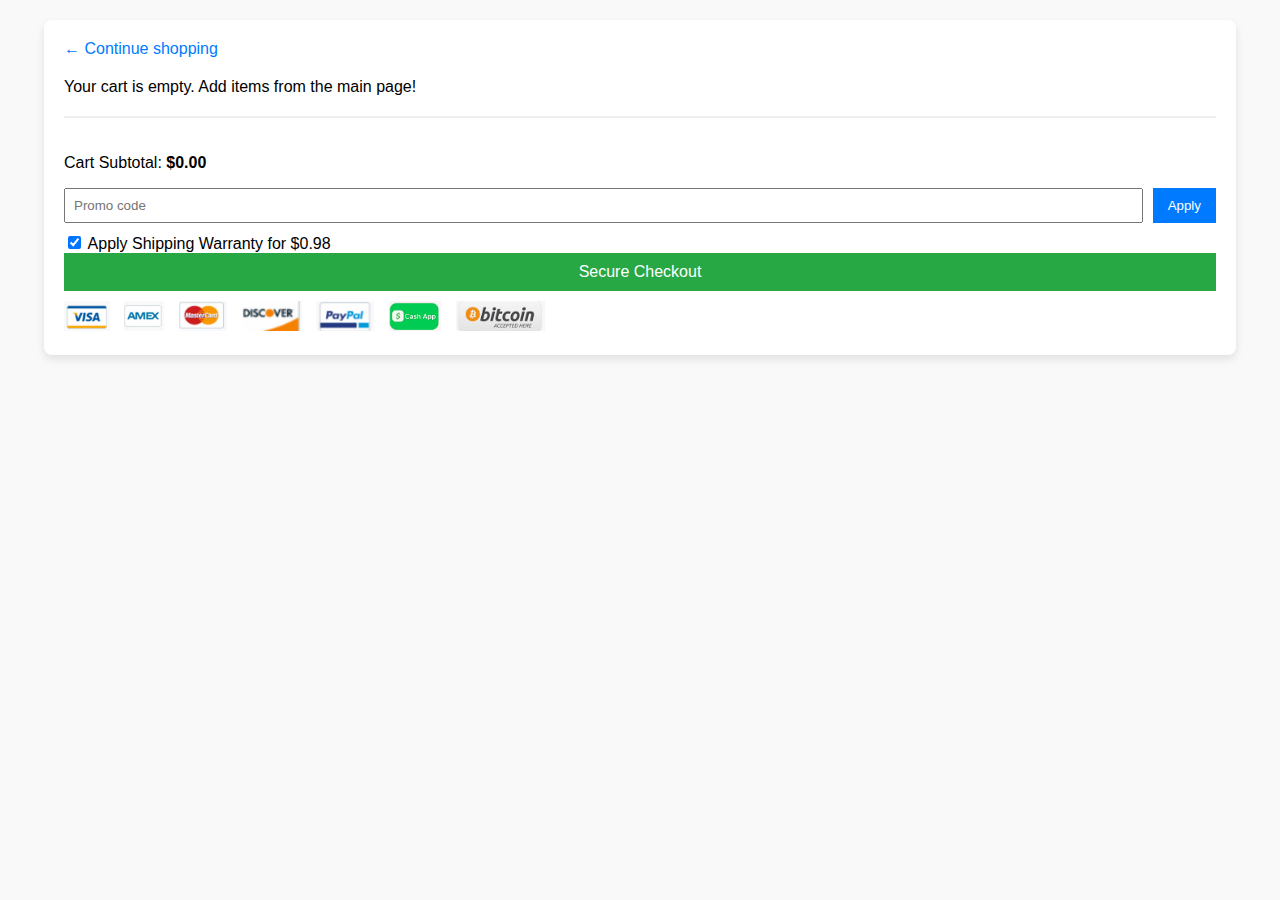
<file: cartInfor.html>
<!DOCTYPE html>
<html lang="en">
<head>
  <meta charset="UTF-8">
  <meta name="viewport" content="width=device-width, initial-scale=1.0">
  <link rel="stylesheet" href="./cartInfo.css">
  <title>Shopping Cart</title>
</head>
<body>
  <div class="cart-container">
    <header>
      <a href="index.html" class="go-back">&larr; Continue shopping</a>
    </header>
    <div class="cart-items">
      <h2>Items</h2>
      <!-- Cart items will be injected here -->
    </div>
    <div class="cart-summary">
      <p>Cart Subtotal: <strong id="subtotal">$0.00</strong></p>
      <div class="promo-code">
        <input type="text" placeholder="Promo code">
        <button>Apply</button>
      </div>
      <label>
        <input type="checkbox" checked> Apply Shipping Warranty for $0.98
      </label>
      <a href="javascript:void(0)"><button id="checkout-button" class="checkout-button">Secure Checkout</button></a>
      <div class="payment-methods">
        <img src="./image/visa logo.PNG" alt="Visa">
        <img src="./image/amex logo.PNG" alt="AMEX">
        <img src="./image/master card.PNG" alt="MasterCard">
        <img src="./image/discover logo.PNG" alt="Discover">
        <img src="./image/paypal logo.PNG" alt="PayPal">
        <img src="./image/cashapp logo.PNG" alt="cashapp">
        <img src="./image/bitcoin.PNG" alt="bitcoin">
      </div>
    </div>
  </div>

  <script>

 // Retrieve cart items from localStorage
const cartItems = JSON.parse(sessionStorage.getItem('cart')) || [];
const cartItemsContainer = document.querySelector('.cart-items');
const subtotalElement = document.getElementById('subtotal');

// Function to render cart items
function renderCartItems() {
    cartItemsContainer.innerHTML = ''; // Clear the container first
    let totalPrice = 0; // Reset total price

    if (cartItems.length === 0) {
        cartItemsContainer.innerHTML = '<p>Your cart is empty. Add items from the main page!</p>';
        subtotalElement.textContent = `$${totalPrice.toFixed(2)}`;
        return;
    }

    cartItems.forEach(item => {
        const itemElement = document.createElement('div');
        itemElement.classList.add('cart-item');
        
        itemElement.innerHTML = `
            <img src="${item.imgSrc}" alt="${item.name}">
            <div class="item-details">
                <p><strong>${item.name}</strong></p>
                <p>QTY 
                    <select onchange="updateQuantity('${item.id}', this.value)">
                        ${[1, 2, 3, 4, 5, 6, 7].map(qty => `
                            <option value="${qty}" ${qty == item.quantity ? 'selected' : ''}>${qty}</option>
                        `).join('')}
                    </select>
                </p>
                <div class="item-actions">
                    <button onclick="removeItem('${item.id}')">Remove Item</button>
                </div>
            </div>
            <p class="item-price">$${(item.price * item.quantity).toFixed(2)}</p>
        `;

        cartItemsContainer.appendChild(itemElement);

        // Update the total price
        totalPrice += item.price * item.quantity;
        
    });

    // Update the subtotal
    subtotalElement.textContent = `$${totalPrice.toFixed(2)}`;
}

// Function to update quantity
function updateQuantity(itemId, quantity) {
    const item = cartItems.find(item => item.id === itemId);
    if (item) {
        item.quantity = parseInt(quantity, 10);
        sessionStorage.setItem('cart', JSON.stringify(cartItems));
        renderCartItems();
    }
}

// Function to remove an item
function removeItem(itemId) {
    const itemIndex = cartItems.findIndex(item => item.id === itemId);
    if (itemIndex > -1) {
        cartItems.splice(itemIndex, 1); // Remove the item from the array
        sessionStorage.setItem('cart', JSON.stringify(cartItems)); // Update localStorage
        renderCartItems(); // Re-render the cart
    }
}

// Initialize the cart
renderCartItems();



// Function to handle checkout
document.getElementById('checkout-button').addEventListener('click', function () {
    if (cartItems.length === 0) {
        // Show an alert if the cart is empty
        alert('Your cart is empty! Please add items before proceeding to checkout.');
    } else {
        // Navigate to the checkout page
        window.location.href = 'checkout.html';
    }
});





  </script>
</body>
</html>
</file>
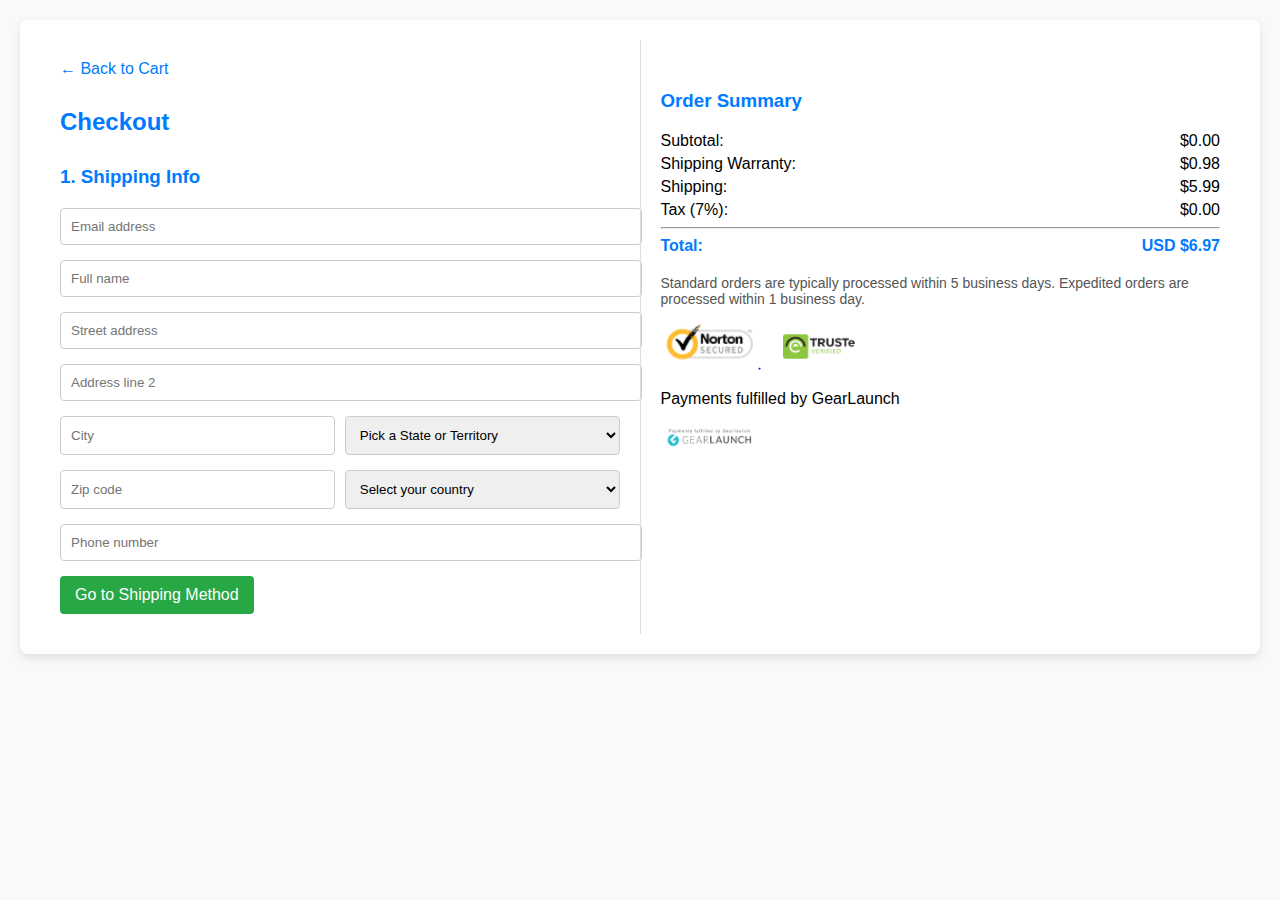
<file: checkout.html>
<!DOCTYPE html>
<html lang="en">
<head>
  <meta charset="UTF-8">
  <meta name="viewport" content="width=device-width, initial-scale=1.0">
  <title>Checkout</title>
  <link rel="stylesheet" href="./checkout.css">
</head>
<body>
  
  <div class="checkout-container">
    <!-- Shipping Info -->
   
    <div class="shipping-info">
      <a  class="back" href="./cartInfor.html" class="go-back">&larr; Back to Cart</a>
      <h2>Checkout</h2>
      <h3>1. Shipping Info</h3>
      <form>
        <input type="email" placeholder="Email address" required>
        <input type="text" placeholder="Full name" required>
        <input type="text" placeholder="Street address" required>
        <input type="text" placeholder="Address line 2">
        <div class="row">
          <input type="text" placeholder="City" required>
          <select > <!--i removed required-->
            <option value="" disabled selected>Pick a State or Territory</option>
            <option value="AL">Alabama</option>
            <option value="AK">Alaska</option>
            <option value="AZ">Arizona</option>
            <option value="AR">Arkansas</option>
            <option value="CA">California</option>
            <option value="CO">Colorado</option>
            <option value="CT">Connecticut</option>
            <option value="DE">Delaware</option>
            <option value="FL">Florida</option>
            <option value="GA">Georgia</option>
            <option value="HI">Hawaii</option>
            <option value="ID">Idaho</option>
            <option value="IL">Illinois</option>
            <option value="IN">Indiana</option>
            <option value="IA">Iowa</option>
            <option value="KS">Kansas</option>
            <option value="KY">Kentucky</option>
            <option value="LA">Louisiana</option>
            <option value="ME">Maine</option>
            <option value="MD">Maryland</option>
            <option value="MA">Massachusetts</option>
            <option value="MI">Michigan</option>
            <option value="MN">Minnesota</option>
            <option value="MS">Mississippi</option>
            <option value="MO">Missouri</option>
            <option value="MT">Montana</option>
            <option value="NE">Nebraska</option>
            <option value="NV">Nevada</option>
            <option value="NH">New Hampshire</option>
            <option value="NJ">New Jersey</option>
            <option value="NM">New Mexico</option>
            <option value="NY">New York</option>
            <option value="NC">North Carolina</option>
            <option value="ND">North Dakota</option>
            <option value="OH">Ohio</option>
            <option value="OK">Oklahoma</option>
            <option value="OR">Oregon</option>
            <option value="PA">Pennsylvania</option>
            <option value="RI">Rhode Island</option>
            <option value="SC">South Carolina</option>
            <option value="SD">South Dakota</option>
            <option value="TN">Tennessee</option>
            <option value="TX">Texas</option>
            <option value="UT">Utah</option>
            <option value="VT">Vermont</option>
            <option value="VA">Virginia</option>
            <option value="WA">Washington</option>
            <option value="WV">West Virginia</option>
            <option value="WI">Wisconsin</option>
            <option value="WY">Wyoming</option>
            <!-- Add state options -->
          </select>
        </div>
        <div class="row">
          <input type="text" placeholder="Zip code" required>
          <select ><!--i removed required-->
            <option value="" disabled selected>Select your country</option>
            <option value="US">United States</option>
            <option value="AL">Albania</option>
            <option value="AD">Andorra</option>
            <option value="AG">Antigua and Barbuda</option>
            <option value="AR">Argentina</option>
            <option value="AW">Aruba</option>
            <option value="AU">Australia</option>
            <option value="AT">Austria</option>
            <option value="AZ">Azerbaijan</option>
            <option value="BS">Bahamas (the)</option>
            <option value="BD">Bangladesh</option>
            <option value="BB">Barbados</option>
            <option value="BE">Belgium</option>
            <option value="BM">Bermuda</option>
            <option value="BA">Bosnia and Herzegovina</option>
            <option value="BG">Bulgaria</option>
            <option value="CA">Canada</option>
            <option value="CR">Costa Rica</option>
            <option value="HR">Croatia</option>
            <option value="CY">Cyprus</option>
            <option value="CZ">Czech Republic</option>
            <option value="DK">Denmark</option>
            <option value="DM">Dominica</option>
            <option value="EG">Egypt</option>
            <option value="LT">Lithuania</option>
            <option value="LU">Luxembourg</option>
            <option value="MO">Macao</option>
            <option value="MK">Macedonia</option>
            <option value="MY">Malaysia</option>
            <option value="MV">Maldives</option>
            <option value="MT">Malta</option>
            <option value="MU">Mauritius</option>
            <option value="MX">Mexico</option>
            <option value="MD">Moldova, Republic of</option>
            <option value="MC">Monaco</option>
            <option value="ME">Montenegro</option>
            <option value="NL">Netherlands</option>
            <option value="NZ">New Zealand</option>
            <option value="NO">Norway</option>
            <option value="PK">Pakistan</option>
            <option value="PA">Panama</option>
            <option value="PE">Peru</option>
            <option value="PL">Poland</option>
            <option value="PT">Portugal</option>
            <option value="PR">Puerto Rico</option>
            <option value="QA">Qatar</option>
            <option value="RO">Romania</option>
            <!-- Add country options -->
          </select>
        </div>
        <input type="tel" placeholder="Phone number" required>
        <button type="submit" class="btn">Go to Shipping Method</button>
      </form>
    </div>

    <!-- Order Summary -->
    <div class="order-summary">
      <h3>Order Summary</h3>
      
      <!-- Products will be dynamically rendered here -->
      <div id="order-items-container"></div>

      <!-- Price Breakdown -->
      <div class="price-breakdown">
        <!-- Totals will be dynamically rendered here -->
      </div>

      <p class="info-text">Standard orders are typically processed within 5 business days. Expedited orders are processed within 1 business day.</p>
      <div class="security-logos">
        <img src="./image/norton.PNG" alt="Norton Secured">
        <img src="./image/trustee.PNG" alt="TRUSTe Verified">
      </div>
      <div class="payment-logo">
        <p>Payments fulfilled by GearLaunch</p>
        <img src="./image/gear.PNG" alt="GearLaunch">
      </div>
    </div>
  </div>


  <!-- Address Verification Modal -->
<div id="address-modal" class="modal">
  <div class="modal-content">
    <span class="close-btn">&times;</span>
    <h3>Verify Address</h3>
    <p>Please review the address you entered to make sure it is correct.</p>
    <p>You can select 'Edit Address' to make any changes or 'Use this Address anyway' to continue.</p>
    <div class="address-details">
      <h4>You Entered</h4>
      <p id="entered-address"></p>
    </div>
    <div class="modal-actions">
      <button id="use-address" class="btn">Use this Address anyway</button>
      <button id="edit-address" class="btn">Edit Address</button>
    </div>
  </div>
</div>


  <script>
    // Retrieve cart items from sessionStorage
    const cartItems = JSON.parse(sessionStorage.getItem('cart')) || [];
    const orderItemsContainer = document.getElementById('order-items-container');
    const priceBreakdownContainer = document.querySelector('.price-breakdown');
  
    // Shipping and warranty fees
    const shippingFee = 5.99;
    const warrantyFee = 0.98;
    const taxRate = 0.07;
  
    // Function to render order summary
    function renderOrderSummary() {
      let subtotal = 0;
      orderItemsContainer.innerHTML = ''; // Clear previous items
  
      // Render each cart item
      cartItems.forEach(item => {
        const itemElement = document.createElement('div');
        itemElement.classList.add('order-item');
        
        itemElement.innerHTML = `
          <div class="order-item-details">
            <img src="${item.imgSrc}" alt="${item.name}" class="order-item-image">
            <div class="order-item-info">
              <p><strong>${item.name}</strong></p>
              <p>Qty: ${item.quantity}</p>
              <p>Price: $${(item.price * item.quantity).toFixed(2)}</p>
            </div>
          </div>
        `;
  
        orderItemsContainer.appendChild(itemElement);
        subtotal += item.price * item.quantity; // Update subtotal
      });
  
      // Calculate totals
      const tax = subtotal * taxRate;
      const total = subtotal + tax + shippingFee + warrantyFee;
  
      // Update price breakdown
      priceBreakdownContainer.innerHTML = `
        <p>Subtotal: <span>$${subtotal.toFixed(2)}</span></p>
        <p>Shipping Warranty: <span>$${warrantyFee.toFixed(2)}</span></p>
        <p>Shipping: <span>$${shippingFee.toFixed(2)}</span></p>
        <p>Tax (7%): <span>$${tax.toFixed(2)}</span></p>
        <hr>
        <p class="total">Total: <span>USD $${total.toFixed(2)}</span></p>
      `;
    }
  
    // Initialize the order summary
    renderOrderSummary();



    // pop out for address confirmation
    const modal = document.getElementById('address-modal');
  const closeBtn = document.querySelector('.close-btn');
  const useAddressBtn = document.getElementById('use-address');
  const editAddressBtn = document.getElementById('edit-address');
  const enteredAddress = document.getElementById('entered-address');

  const form = document.querySelector('form');

  form.addEventListener('submit', (e) => {
    e.preventDefault(); // Prevent form submission

    // Collect form data
    const email = form.querySelector('input[type="email"]').value;
    const fullName = form.querySelector('input[placeholder="Full name"]').value;
    const street = form.querySelector('input[placeholder="Street address"]').value;
    const addressLine2 = form.querySelector('input[placeholder="Address line 2"]').value;
    const city = form.querySelector('input[placeholder="City"]').value;
    const state = form.querySelector('select').value;
    const zip = form.querySelector('input[placeholder="Zip code"]').value;
    const phone = form.querySelector('input[type="tel"]').value;
    

    // Display the entered data in the modal
    enteredAddress.innerHTML = `
      ${fullName}<br>
      ${street}${addressLine2 ? `, ${addressLine2}` : ''}<br>
      ${city}, ${state} ${zip}<br>
      ${phone}<br>
    `;

    // Show the modal
    modal.style.display = 'block';
  });

  // Close the modal
  closeBtn.addEventListener('click', () => {
    modal.style.display = 'none';
  });

  // Handle "Use this Address anyway" button
  useAddressBtn.addEventListener('click', () => {
    // Save address details to sessionStorage
    const addressDetails = {
      email: form.querySelector('input[type="email"]').value,
      fullName: form.querySelector('input[placeholder="Full name"]').value,
      street: form.querySelector('input[placeholder="Street address"]').value,
      addressLine2: form.querySelector('input[placeholder="Address line 2"]').value,
      city: form.querySelector('input[placeholder="City"]').value,
      state: form.querySelector('select').value,
      zip: form.querySelector('input[placeholder="Zip code"]').value,
      phone: form.querySelector('input[type="tel"]').value,
    };
    sessionStorage.setItem('address', JSON.stringify(addressDetails));

    // Navigate to the shipping method page
    window.location.href = './shippingMethod.html';
  });;

  // Handle "Edit Address" button
  editAddressBtn.addEventListener('click', () => {
    modal.style.display = 'none';
    alert('Please edit your address.');
  });

  // Close modal if clicking outside of it
  window.addEventListener('click', (e) => {
    if (e.target == modal) {
      modal.style.display = 'none';
    }
  });

  
  
  </script>
</body>
</html>
</file>
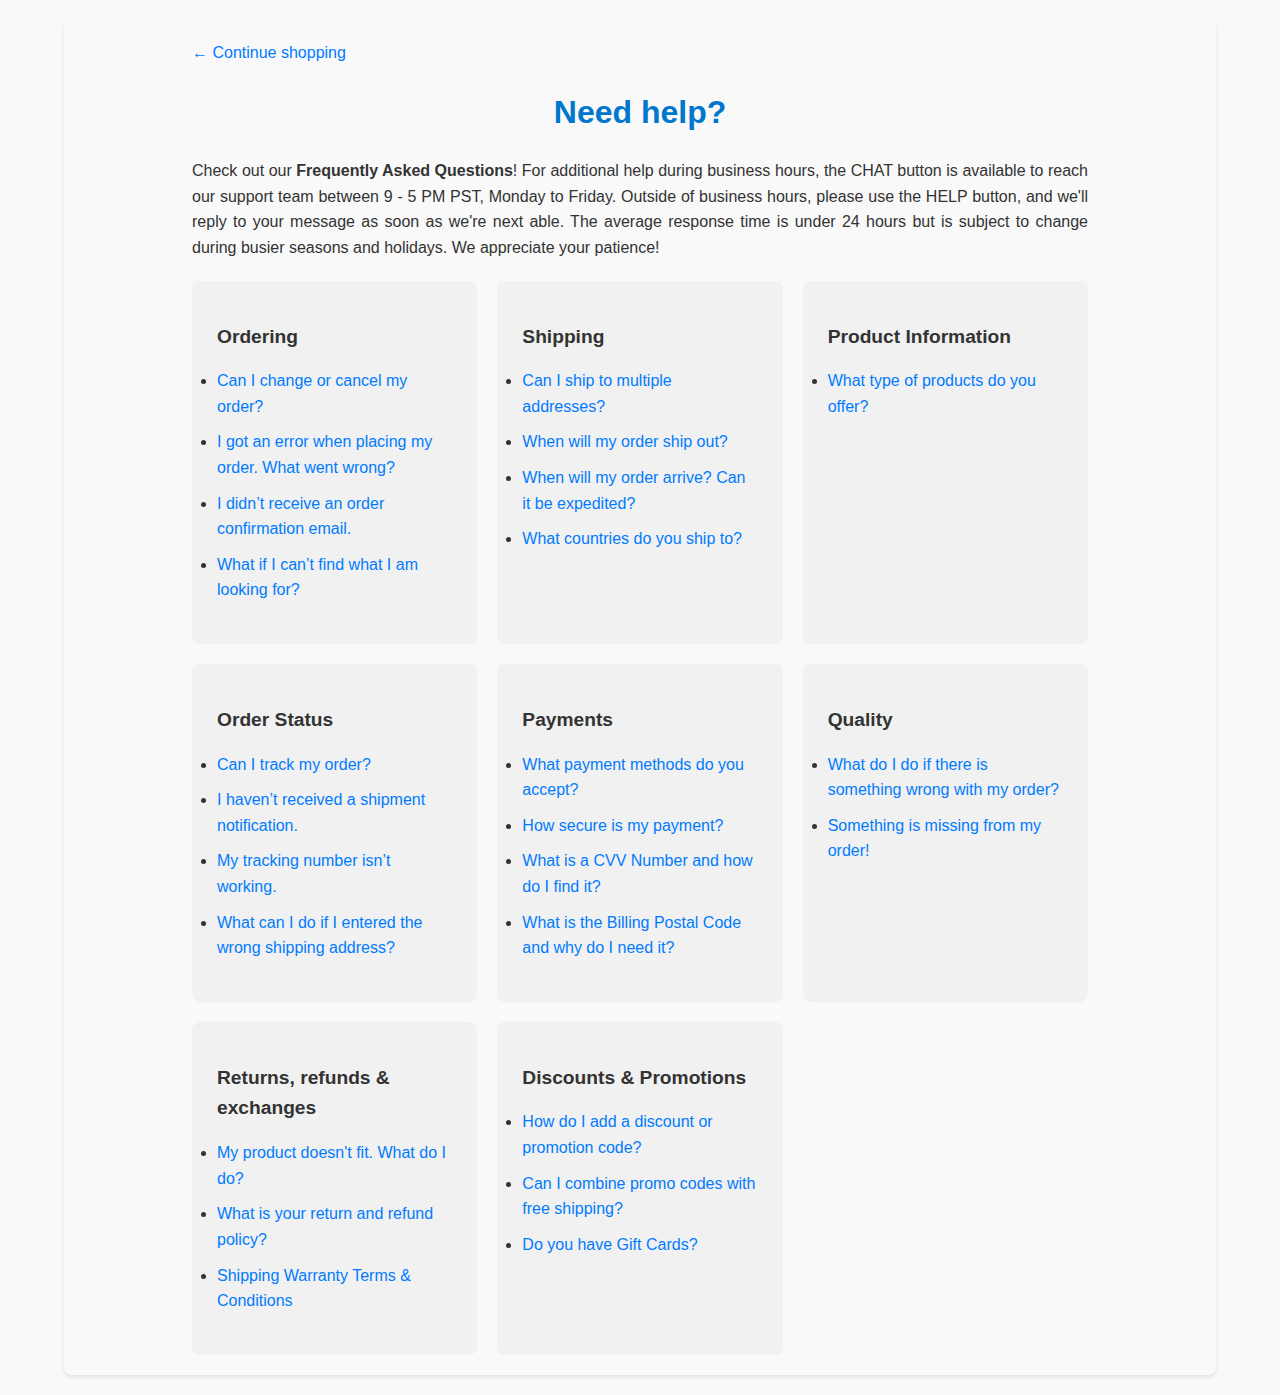
<file: help.html>
<!DOCTYPE html>
<html lang="en">
<head>
  <meta charset="UTF-8">
  <meta name="viewport" content="width=device-width, initial-scale=1.0">
  <title>FAQ Section</title>
  <link rel="stylesheet" href="help.css">
</head>
<body>
  <div class="faq-container">
    <header>
      <a href="index.html" class="go-back">&larr; Continue shopping</a>
    </header>
    <h1>Need help?</h1>
    <p>
      Check out our <strong>Frequently Asked Questions</strong>! For additional help during business hours,
      the CHAT button is available to reach our support team between 9 - 5 PM PST, Monday to Friday.
      Outside of business hours, please use the HELP button, and we'll reply to your message as soon as
      we're next able. The average response time is under 24 hours but is subject to change during
      busier seasons and holidays. We appreciate your patience!
    </p>
    <div id="faq-answer" class="faq-answer" style="display: none;"></div>
    <div class="faq-section">
      <div class="faq-category">
        <h2>Ordering</h2>
        <ul>
          <li><a href="#">Can I change or cancel my order?</a></li>
          <li><a href="#">I got an error when placing my order. What went wrong?</a></li>
          <li><a href="#">I didn’t receive an order confirmation email.</a></li>
          <li><a href="#">What if I can’t find what I am looking for?</a></li>
        </ul>
      </div>
      <div class="faq-category">
        <h2>Shipping</h2>
        <ul>
          <li><a href="#">Can I ship to multiple addresses?</a></li>
          <li><a href="#">When will my order ship out?</a></li>
          <li><a href="#">When will my order arrive? Can it be expedited?</a></li>
          <li><a href="#">What countries do you ship to?</a></li>
        </ul>
      </div>
      <div class="faq-category">
        <h2>Product Information</h2>
        <ul>
          <li><a href="#">What type of products do you offer?</a></li>
         
          
        </ul>
      </div>
      <div class="faq-category">
        <h2>Order Status</h2>
        <ul>
          <li><a href="#">Can I track my order?</a></li>
          <li><a href="#">I haven’t received a shipment notification.</a></li>
          <li><a href="#">My tracking number isn’t working.</a></li>
          <li><a href="#">What can I do if I entered the wrong shipping address?</a></li>  
        </ul>
      </div>
      <div class="faq-category">
        <h2>Payments</h2>
        <ul>
          <li><a href="#">What payment methods do you accept?</a></li>
          <li><a href="#">How secure is my payment?</a></li>
          <li><a href="#">What is a CVV Number and how do I find it?</a></li>
          <li><a href="#">What is the Billing Postal Code and why do I need it?</a></li>
        </ul>
      </div>
      <div class="faq-category">
        <h2>Quality</h2>
        <ul>
          <li><a href="#">What do I do if there is something wrong with my order?</a></li>
          <li><a href="#">Something is missing from my order!</a></li>
        </ul>
      </div>
      <div class="faq-category">
        <h2>Returns, refunds & exchanges</h2>
        <ul>
          <li><a href="#">My product doesn't fit. What do I do?</a></li>
          <li><a href="#">What is your return and refund policy?</a></li>
          <li><a href="#">Shipping Warranty Terms & Conditions</a></li>
        </ul>
      </div>
      <div class="faq-category">
        <h2>Discounts & Promotions</h2>
        <ul>
          <li><a href="#">How do I add a discount or promotion code?</a></li>
          <li><a href="#">Can I combine promo codes with free shipping?</a></li>
          <li><a href="#">Do you have Gift Cards?</a></li>
        </ul>
      </div>
    </div>
  </div>



  <script>

  // Add questions and answers
  const faqData = {
    "What countries do you ship to?": `
    <p>We ship to the following countries:</p>
    <div style="max-height: 300px; overflow-y: auto; border: 1px solid #ccc; padding: 10px; margin: 10px 0;">
      <table style="width: 100%; border-collapse: collapse;">
        <tbody>
          <tr><td>AL</td><td>Albania</td><td>LT</td><td>Lithuania</td></tr>
          <tr><td>AD</td><td>Andorra</td><td>LU</td><td>Luxembourg</td></tr>
          <tr><td>AG</td><td>Antigua and Barbuda</td><td>MO</td><td>Macao</td></tr>
          <tr><td>AR</td><td>Argentina</td><td>MK</td><td>Macedonia</td></tr>
          <tr><td>AW</td><td>Aruba</td><td>MY</td><td>Malaysia</td></tr>
          <tr><td>AU</td><td>Australia</td><td>MV</td><td>Maldives</td></tr>
          <tr><td>AT</td><td>Austria</td><td>MT</td><td>Malta</td></tr>
          <tr><td>AZ</td><td>Azerbaijan</td><td>MU</td><td>Mauritius</td></tr>
          <tr><td>BS</td><td>Bahamas (the)</td><td>MX</td><td>Mexico</td></tr>
          <tr><td>BD</td><td>Bangladesh</td><td>MD</td><td>Moldova, Republic of</td></tr>
          <tr><td>BB</td><td>Barbados</td><td>MC</td><td>Monaco</td></tr>
          <tr><td>BE</td><td>Belgium</td><td>ME</td><td>Montenegro</td></tr>
          <tr><td>BM</td><td>Bermuda</td><td>NL</td><td>Netherlands</td></tr>
          <tr><td>BA</td><td>Bosnia and Herzegovina</td><td>NZ</td><td>New Zealand</td></tr>
          <tr><td>BG</td><td>Bulgaria</td><td>NO</td><td>Norway</td></tr>
          <tr><td>CA</td><td>Canada</td><td>PK</td><td>Pakistan</td></tr>
          <tr><td>CR</td><td>Costa Rica</td><td>PA</td><td>Panama</td></tr>
          <tr><td>HR</td><td>Croatia</td><td>PE</td><td>Peru</td></tr>
          <tr><td>CY</td><td>Cyprus</td><td>PL</td><td>Poland</td></tr>
          <tr><td>CZ</td><td>Czech Republic</td><td>PT</td><td>Portugal</td></tr>
          <tr><td>DK</td><td>Denmark</td><td>PR</td><td>Puerto Rico</td></tr>
          <tr><td>DM</td><td>Dominica</td><td>QA</td><td>Qatar</td></tr>
          <tr><td>EG</td><td>Egypt</td><td>RO</td><td>Romania</td></tr>
          <!-- Add more rows as needed -->
        </tbody>
      </table>
    </div>
    <p>If your country is not listed, please contact our support team for further assistance.</p>
  `,
    "Can I change or cancel my order?": "Yes, you can change or cancel your order within 24 hours of placing it. Contact support for assistance.",
    "I got an error when placing my order. What went wrong?": "Errors can happen due to network issues or incorrect payment details. Please try again or contact support.",
    "I didn’t receive an order confirmation email.": "Check your spam folder or contact support to confirm your email address.",
    "What if I can’t find what I am looking for?": " Some items don’t always become available again but feel free  using the search bar or contact support for assistance.",
    "Can I ship to multiple addresses?": "At this time, we cannot ship to multiple addresses in one order. Please place separate orders to ship to different addresses.",
    "When will my order ship out?": "Orders usually ship 3-5 days from when the production process starts. Actual shipping times and delivery dates may vary depending on the local postal service in your area. For domestic orders, final delivery and tracking are handled by USPS",
    "When will my order arrive? Can it be expedited?": "<p>Your order will arrive approximately 5-10 business days after it’s shipped. For Alaska, Hawaii, Puerto Rico, and International orders, please allow 2-4 weeks for delivery.</p><p>We use different shipping partners, but final delivery is usually via your local postal service. To double-check ETA’s, check the estimated delivery date on your receipt or contact us at any time.</p><p>Rush production and expedited shipping options are available for qualified orders at an additional cost. Rush production guarantees your order will go to production immediately, while expedited shipping guarantees your order will arrive faster than other shipping methods. </p>",
    "What type of products do you offer?": `
  <p>We offer a wide range of high-quality products designed to suit your needs and lifestyle. Our catalog includes:</p>
  <ul>
    <li><strong>Apparel:</strong> Trendy and comfortable clothing for men, women, and kids.</li>
    <li><strong>Accessories:</strong> Stylish bags, jewelry, belts, and more to complement your outfits.</li>
    <li><strong>Home Goods:</strong> Beautiful home décor, kitchen essentials, and cozy bedding.</li>
    <li><strong>Electronics:</strong> The latest gadgets, tech accessories, and must-have devices.</li>
    <li><strong>Health & Beauty:</strong> Premium skincare, makeup, and personal care items.</li>
    <li><strong>Gifts:</strong> Unique and thoughtful gifts for every occasion.</li>
  </ul>
  <p>We carefully curate our collection to ensure you receive the best in quality, value, and style. Check out our <a href="/collections">collections</a> to explore more!</p>
`,
    "Can I track my order?": "<p>Yes! You will automatically receive a tracking link via the email registered to the order as soon as it ships. To check on the status of an order, grab your order number and email address and use the Track Order function (Where’s My Order?) on our website. Your info’s all there! We will also send automated updates via email when your order ships, so keep an eye out.</p><p>For international orders, tracking ends once the package arrives at the customs agency for the destination country and then at the local postal service for final delivery. At the point the package is handed off to the customs agency, we consider the package delivered.</p><p>If you have ordered several items, they are often shipped out in separate packages so that you may receive them on different days. You will receive an email with a tracking number for each package sent. For estimated delivery dates, see the information in your online receipt.</p>",
    "I haven’t received a shipment notification.": "If you did not receive a shipping confirmation email, it may have been directed to your spam folder. If it is not there, please check your buyer receipt to see if your email is correct there. If it is not, or if you did not receive your order receipt, please reach out to us, as we may have the incorrect email on file. Make sure to include the order ID (“OR_xxxxxxxx”), the name on the shipping information, your email, and anything else that might be helpful!",
    "My tracking number isn’t working.": "<p>Tracking numbers can take 1-2 days to appear in the shipping carrier’s system. Occasionally, the shipping carrier can experience delays in updating their site or delivering an order. </p><p>Don’t hesitate to contact us via email or chat if the tracking number is still not working within 4-5 business days.</p>",
    "What can I do if I entered the wrong shipping address?": `
  <p>If your order has not started , you can go to your receipt and click <strong>“Change Address”</strong> to update the shipping information.</p>
  <p>If order has begun but the order hasn’t shipped, please reach out to us via email or chat with your order number and the correct shipping address. We’ll do our best to assist!</p>
  <p>If your order has already shipped, here are some steps you can take:</p>
  <ul>
    <li><strong>Contact your local post office:</strong> Call them as soon as possible and provide the local tracking number to see if they can help update your address or hold the package for pickup.</li>
    <li><strong>Retrieve the package from the delivery address:</strong> If you have access to or know someone at the address, reach out to them to retrieve your package.</li>
    <li><strong>Contact the reception desk at the delivery address:</strong> If there’s a reception desk (e.g., in an apartment complex or business), ask if they have received your package or request them to hold it for you.</li>
  </ul>
  <p><strong>Note:</strong> We are unable to issue refunds or replacement orders for incorrect addresses provided at checkout. Please double-check your address before submitting your order.</p>
`,
    "What payment methods do you accept?": "<p>We accept Visa, American Express, Mastercard, Discover,Cashapp, Bitcoin, PayPal, and debit cards featuring the Mastercard or Visa logo.</p><p>We also accept international credit cards. Please note that some credit card companies may charge foreign transaction fees when purchasing a different currency. All such fees are the responsibility of the purchaser.</p>",
    "How secure is my payment?": "<p>Very!</p><p>The connection to our site from the cart uses a valid, trusted SSL certificate (valid HTTPS) on a secure TLS connection and a strong protocol version and cipher suite.</p><p>On credit/debit cards, CVV verification is required before your order can be completed. Additionally, most credit cards and Paypal offer buyer protection for online purchases. Please contact them directly for specific details as it may vary from one financial institution to another.</p>",
    "What is a CVV Number and how do I find it?": "<p>The CVV Number (“Card Verification Value”) on your credit card or debit card is a 3 digit number located on the back of most credit and debit cards. On American Express®, credit or debit cards, a 3-4 digit number is printed on the card’s front side.</p><p>Providing your CVV number to an online merchant proves that you actually have the physical credit or debit card – and helps to keep you safe while reducing fraud.</p><p>CVV numbers are NOT your card’s secret PIN (Personal Identification Number).</p>",
    "What is the Billing Postal Code and why do I need it?": "<p>A postal code (also known locally in various countries as a postcode, postcode, PIN, or ZIP Code) is a series of letters or digits or both, sometimes including spaces or punctuation, included in a postal address sort mail.</p><p>The Billing Postal Code required in the “PAYMENT INFO” section should match the postal or zip code on the address registered to your credit card.</p>",
    "What do I do if there is something wrong with my order?": "Let us know! We want to help you receive the correct product in perfect condition, so please contact us. Be sure to give us as much information as possible, and pictures are always helpful!",
    "Something is missing from my order!": "<p>Don’t worry! If you are missing an item from your order, it was most likely shipped separately.</p><p>Refer to your shipping confirmation email to know if items are sent separately. If the email displays multiple tracking numbers, your order has been sent out in multiple packages, and your missing item should show up soon.</p><p>Don’t hesitate to contact us via email or chat if your shipping confirmation only displays one tracking number or if the missing item(s) should be under the tracking number received.</p>",
    "My product doesn't fit. What do I do?": `
  <p>We understand that finding the perfect fit is important! If your product doesn’t fit, here’s what you can do:</p>
  <ul>
    <li><strong>Check our Return Policy:</strong> Visit our <a href="/return-policy">Return Policy</a> page to review the guidelines for returns and exchanges.</li>
    <li><strong>Initiate a Return or Exchange:</strong> Go to your order confirmation email or your account on our website to start the process. Select the item that doesn’t fit and choose to either return it for a refund or exchange it for a different size.</li>
    <li><strong>Contact Support:</strong> If you need assistance or have specific questions about the process, our team is here to help! Reach out to us via email or chat with your order details.</li>
  </ul>
  <p>Please ensure that the item is unworn, unwashed, and in its original packaging to qualify for a return or exchange. Once we receive the item, we’ll process your request promptly.</p>
  <p><strong>Tip:</strong> Refer to our <a href="/size-guide">Size Guide</a> for accurate measurements to avoid sizing issues in the future.</p>
`,
"What is your return and refund policy?": `
  <p>We want you to be completely satisfied with your purchase! Our return and refund policy is designed to make the process simple and stress-free:</p>
  <ul>
    <li><strong>Return Window:</strong> You can return items within <strong>30 days</strong> of receiving your order.</li>
    <li><strong>Item Condition:</strong> Products must be returned in their original condition—unworn, unwashed, and with all tags and packaging intact.</li>
    <li><strong>How to Initiate a Return:</strong> Log in to your account, go to your order history, and select the item you wish to return. Follow the instructions to generate a return label.</li>
    <li><strong>Refund Process:</strong> Once we receive and inspect the returned item, we will issue a refund to your original payment method. Refunds are typically processed within <strong>5–7 business days</strong>.</li>
    <li><strong>Exchange Option:</strong> If you'd prefer a different size or item, you can select the exchange option during the return process.</li>
    <li><strong>Non-Refundable Items:</strong> Personalized, final sale, or clearance items are not eligible for return or refund unless they arrive damaged or defective.</li>
  </ul>
  <p>If you have any questions or need assistance, our support team is here to help. Reach out to us via email or chat, and we’ll guide you through the process.</p>
  <p>For detailed information, please visit our <a href="/return-policy">Return Policy</a> page.</p>
`,
"Shipping Warranty Terms & Conditions": `
  <p>Our Shipping Warranty ensures that your order arrives safely and as expected. Below are the terms and conditions of our warranty:</p>
  <ul>
    <li><strong>Eligibility:</strong> The Shipping Warranty applies to all orders where the warranty option was selected at checkout.</li>
    <li><strong>Covered Scenarios:</strong> 
      <ul>
        <li>Lost packages: If your order is confirmed lost in transit.</li>
        <li>Damaged items: If your order arrives with significant damage.</li>
        <li>Incorrect items: If the wrong product is delivered.</li>
      </ul>
    </li>
    <li><strong>Exclusions:</strong> 
      <ul>
        <li>Orders delivered to an incorrect address provided by the customer.</li>
        <li>Packages marked as delivered by the carrier but not received by the customer.</li>
        <li>Delays caused by the shipping carrier or customs.</li>
      </ul>
    </li>
    <li><strong>How to File a Claim:</strong> 
      <ul>
        <li>Contact us within <strong>7 days</strong> of the delivery date or expected delivery date.</li>
        <li>Provide your order number, a detailed description of the issue, and photos if applicable (e.g., damaged items).</li>
      </ul>
    </li>
    <li><strong>Resolution Options:</strong> Based on your claim, we will offer one of the following:
      <ul>
        <li>Replacement of the item.</li>
        <li>Refund to your original payment method.</li>
        <li>Store credit equivalent to the value of the item.</li>
      </ul>
    </li>
  </ul>
  <p>If you have additional questions or need assistance with a claim, please contact our support team via email or chat. For complete details, refer to our <a href="/shipping-warranty-policy">Shipping Warranty Policy</a> page.</p>
`,
"How do I add a discount or promotion code?": `
  <p>Applying a discount or promotion code to your order is simple! Here’s how you can do it:</p>
  <ul>
    <li><strong>At Checkout:</strong> During the checkout process, you’ll see a field labeled <strong>“Discount Code”</strong> or <strong>“Promo Code.”</strong> Enter your code into this field and click <strong>“Apply.”</strong></li>
    <li><strong>Verify the Discount:</strong> Once the code is applied, you’ll see the discount reflected in your order total.</li>
    <li><strong>One Code Per Order:</strong> Please note that only one discount or promotion code can be used per order unless otherwise specified.</li>
    <li><strong>Code Not Working?</strong> Double-check that the code is entered exactly as provided (case-sensitive) and ensure it hasn’t expired or been used already.</li>
  </ul>
  <p>If you’re experiencing any issues applying a code, or if you have questions about eligibility, our support team is here to help. Reach out to us via email or chat for assistance.</p>
  <p><strong>Pro Tip:</strong> Sign up for our newsletter or follow us on social media to stay updated on the latest discounts and promotions!</p>
`,
"Can I combine promo codes with free shipping?": `
  <p>Our system allows one promotion to be applied per order at a time. If you have a promo code and are also eligible for free shipping, here’s how it works:</p>
  <ul>
    <li><strong>Automatic Free Shipping:</strong> If your order qualifies for free shipping, it will automatically apply at checkout.</li>
    <li><strong>Promo Code Priority:</strong> If you choose to use a promo code, it will replace the free shipping offer unless otherwise specified in the promotion's terms and conditions.</li>
  </ul>
  <p>Check the details of your promo code to see if it can be combined with free shipping. If you’re unsure or need assistance, our support team is happy to help clarify your options.</p>
  <p><strong>Tip:</strong> Keep an eye out for special promotions that allow you to combine discounts with free shipping!</p>
`,
"Do you have Gift Cards?": `
  <p>Yes, we offer gift cards! Our gift cards are the perfect way to share the joy of shopping with your friends and family.</p>
  <ul>
    <li><strong>Available Amounts:</strong> Choose from a variety of denominations to suit any occasion.</li>
    <li><strong>Delivery Options:</strong> 
      <ul>
        <li><strong>Digital Gift Cards:</strong> Delivered instantly via email, making them ideal for last-minute gifts.</li>
        <li><strong>Physical Gift Cards:</strong> Available for purchase and delivered directly to your recipient's address.</li>
      </ul>
    </li>
    <li><strong>How to Use:</strong> Gift cards can be redeemed during checkout by entering the unique gift card code in the payment section.</li>
    <li><strong>No Expiration:</strong> Our gift cards do not expire, giving your recipient plenty of time to find something they love.</li>
  </ul>
  <p>To purchase a gift card or learn more, visit our <a href="/gift-cards">Gift Cards</a> page or contact our support team for assistance.</p>
  <p><strong>Tip:</strong> Gift cards make an excellent choice for birthdays, holidays, or any special occasion!</p>
`,

    // Add more questions and answers here...
  };

  // Attach event listeners to FAQ links
  document.querySelectorAll(".faq-category a").forEach(link => {
    link.addEventListener("click", event => {
      event.preventDefault();

      const question = event.target.textContent;
      const answer = faqData[question] || "Answer not available at the moment.";
      
      const faqAnswerDiv = document.getElementById("faq-answer");
      faqAnswerDiv.innerHTML = `<h3>${question}</h3><p>${answer}</p>`;
      faqAnswerDiv.style.display = "block";
    });
  });

// this line of code from here helps to scrool once clicked to the div that display the question and answer
//   document.addEventListener("DOMContentLoaded", function () {
//   const faqLinks = document.querySelectorAll(".faq-category a");

//   faqLinks.forEach(link => {
//     link.addEventListener("click", function (event) {
//       event.preventDefault();
//       const questionText = link.textContent;
//       const answerDiv = document.getElementById("faq-answer");
//       const answerHTML = faqData[questionText];

//       // Toggle visibility of answer
//       if (answerDiv.style.display === "none" || answerDiv.innerHTML !== answerHTML) {
//         answerDiv.style.display = "block";
//         answerDiv.innerHTML = answerHTML;
//       } else {
//         answerDiv.style.display = "none";
//         answerDiv.innerHTML = "";
//       }
//     });
//   });
// });
  </script>
</body>
</html>
</file>
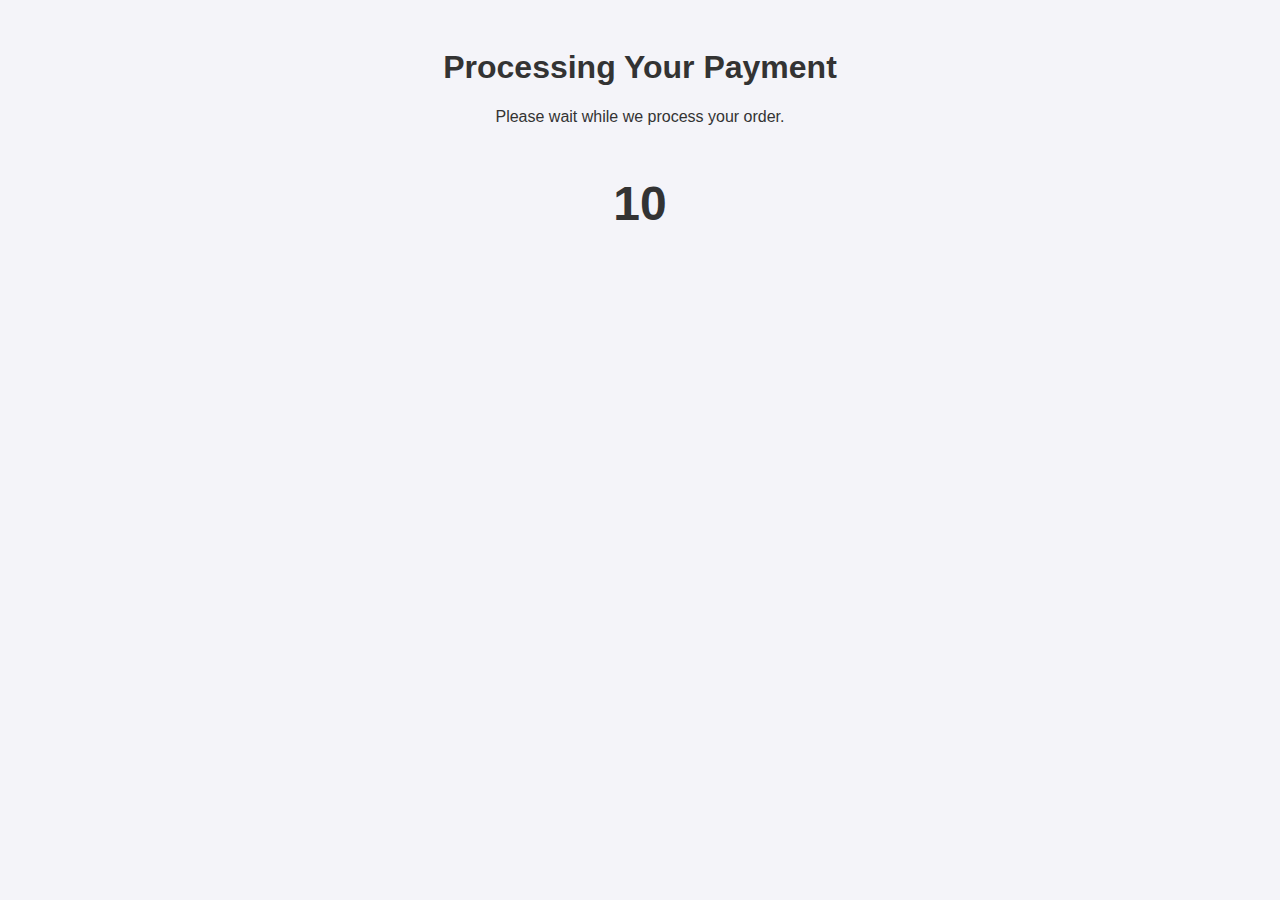
<file: proceedPage.html>
<!DOCTYPE html>
<html lang="en">
<head>
  <meta charset="UTF-8">
  <meta name="viewport" content="width=device-width, initial-scale=1.0">
  <title>Countdown Timer</title>
  <style>
    body {
      font-family: Arial, sans-serif;
      text-align: center;
      background-color: #f4f4f9;
      color: #333;
      padding: 20px;
    }

    .countdown {
      font-size: 3rem;
      font-weight: bold;
      margin-top: 50px;
    }

    .message {
      font-size: 1.2rem;
      color: #555;
      margin-top: 20px;
      display: none; /* Hidden by default */
    }

    .message span {
      color: #007BFF;
      font-weight: bold;
    }
    a{
        color: #007BFF;
        text-decoration: none;
    }
  </style>
</head>
<body>
  <h1>Processing Your Payment</h1>
  <p>Please wait while we process your order.</p>
  <div class="countdown" id="countdown">10</div>
  <div class="message" id="message">
    Your payment is yet to be confirmed. Once confirmed, your order tracking number will be sent to your email. Please check your <span>inbox</span> or <span>spam</span> folder.
   <br> <a href="index.html" class="go-back">&larr; Continue shopping</a>
  </div>


    

  <script>
    let countdownElement = document.getElementById("countdown");
    let messageElement = document.getElementById("message");
    let countdownValue = 10;

    const countdownTimer = setInterval(() => {
      countdownValue--;
      countdownElement.textContent = countdownValue;

      if (countdownValue <= 0) {
        clearInterval(countdownTimer);
        countdownElement.style.display = "none"; // Hide countdown
        messageElement.style.display = "block"; // Show message
      }
    }, 1000); // Decrement every second
  </script>
</body>
</html>
</file>
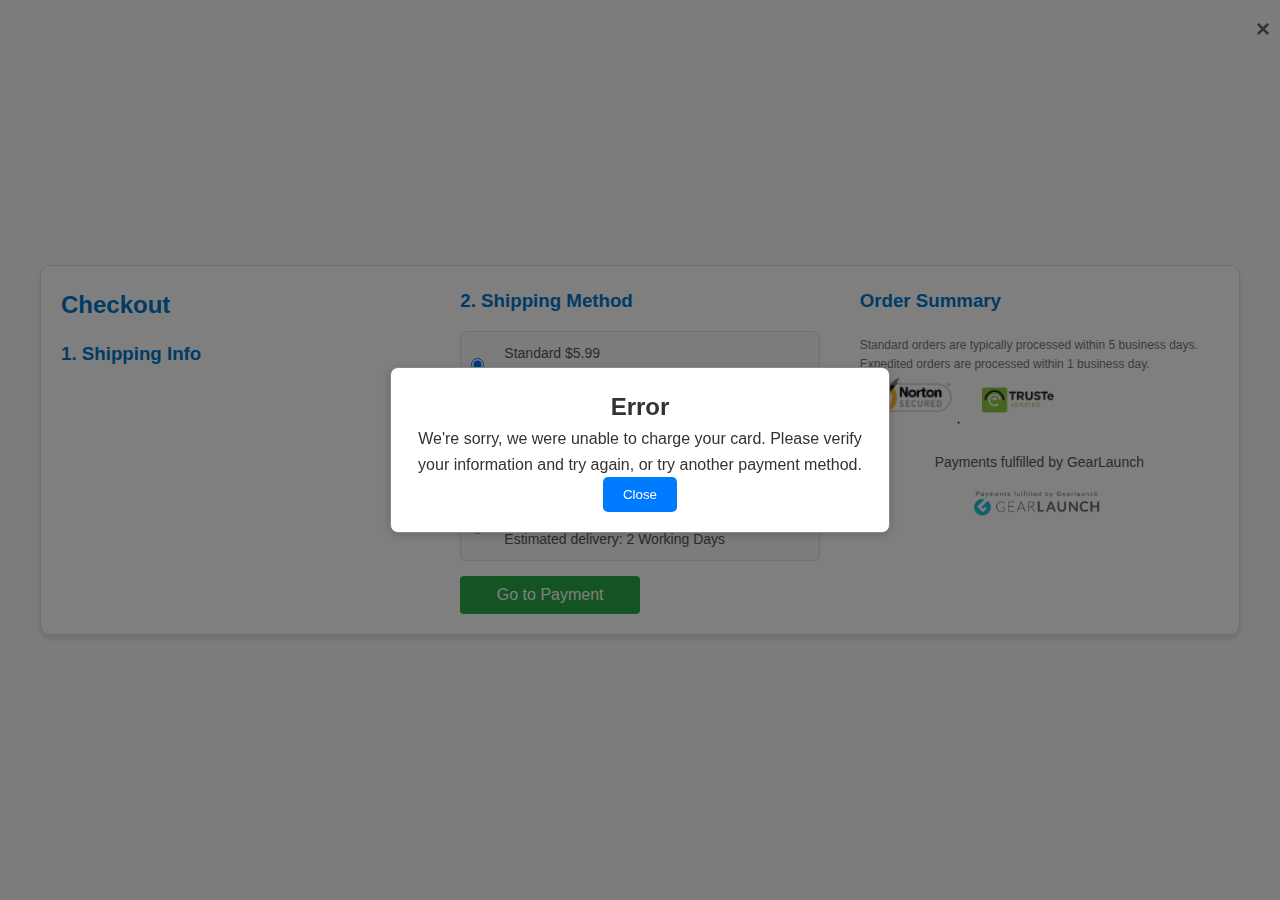
<file: shippingMethod.html>
<!DOCTYPE html>
<html lang="en">
<head>
  <meta charset="UTF-8">
  <meta name="viewport" content="width=device-width, initial-scale=1.0">
  <title>Shipping Method</title>
  <link rel="stylesheet" href="./shippingMethod.css">
</head>
<body>
  <div class="checkout-container">
    <!-- Shipping Info Section -->
    <div class="shipping-info">
      <h2>Checkout</h2>
      <h3>1. Shipping Info</h3>
      <div id="address-summary">
        <!-- Address details dynamically rendered here -->
      </div>
      <!-- <button id="edit-address" class="btn">Edit</button> -->
    </div>

    <!-- Shipping Method Section -->
    <div class="shipping-method">
      <h3>2. Shipping Method</h3>
      <form id="shipping-method-form">
        <div class="divforinputAndlabel">
          <input type="radio" name="shipping-method" id="standard" value="Standard" checked>
          <label for="standard">
            Standard $5.99 <br>
            Estimated delivery: 5 Working Days
          </label>
        </div>
        <div>
          <input type="radio" name="shipping-method" id="rush" value="Rush">
          <label for="rush">
            Rush Production +$7.99 <br>
            Estimated delivery: 3 Working Days
          </label>
        </div>
        <div>
          <input type="radio" name="shipping-method" id="expedited" value="Expedited">
          <label for="expedited">
            Expedited +$10.97 <br>
            Estimated delivery: 2 Working Days
          </label>
        </div>
        <button type="submit" class="btn" id="go-to-payment">Go to Payment</button>
      </form>
    </div>

    

    <div class="payment-info hidden" id="payment-info">
      <h3>3. PAYMENT INFO <span class="lock-icon">🔒</span></h3>
      <div class="payment-method">
        <label class="payment-option">
          <input type="radio" name="payment-method" value="credit-card">
          Credit Card
          <div class="payment-icons">
            <img src="./image/./visa logo.PNG" alt="Visa">
            <img src="./image/master card.PNG" alt="MasterCard">
            <img src="./image/amex logo.PNG" alt="American Express">
            <img src="./image/discover logo.PNG" alt="Discover">
          </div>
        </label>
      </div>
      <div class="payment-method">
        <label class="payment-option">
          <input type="radio" name="payment-method" value="paypal">
          Bitcoin
          <div class="payment-icons">
            <img src="./image/bitcoin.PNG" alt="Bitcoin">
          </div>
        </label>
      </div>
    </div>

    <!-- Order Summary Section -->
    <div class="order-summary">
      <h3>Order Summary</h3>
      <div id="order-items-container">
        <!-- Order items dynamically rendered here -->
      </div>
      <div class="price-breakdown">
        <!-- Price breakdown dynamically rendered here -->
      </div>
      <p class="info-text">Standard orders are typically processed within 5 business days. Expedited orders are processed within 1 business day.</p>
      <div class="security-logos">
        <img src="./image/norton.PNG" alt="Norton Secured">
        <img src="./image/trustee.PNG" alt="TRUSTe Verified">
      </div>
      <div class="payment-logo">
        <p>Payments fulfilled by GearLaunch</p>
        <img src="./image/gear.PNG" alt="GearLaunch">
      </div>
    </div>
  </div>
      <!-- Bitcoin Payment Modal -->
      <div id="bitcoin-modal" class="modal hidden">
        <div class="modal-content">
          <button id="close-bitcoin-modal" class="close-button">&times;</button>
          <h2 style="color: #0056b3;">Accept Bitcoin</h2>
          <p class="warning">
            <strong>Only send BTC tokens via the Bitcoin network.</strong><br>
            You could lose funds if you send other currencies or use another network.
          </p>
          <p>
            Click "Proceed" after the funds have been sent to the Bitcoin address to receive your tracking number and detailed information about your goods.
          </p>
          <div class="qr-section">
            <img src="./image/bitcoin qr code.PNG" alt="QR Code" class="qr-code">
          </div>
          <div class="address-section">
            <p>Your Bitcoin address:</p>
            <input type="text" class="bitcoin-address" value="35u4DPaQbGCzu3VM9RpwRasqiVhD39rt4r" readonly>
            <button id="copy-bitcoin-address" class="copy-button">Copy to clipboard</button>
            <button id="share-bitcoin-address" class="share-button"><a class="proceed" href="./proceedPage.html">Proceed</a></button>
          </div>
        </div>
      </div>
    </div>
  <!--error message-->
  <div id="error-modal" class="modal">
    <div class="modal-content">
      <span class="close-button">&times;</span>
      <h2>Error</h2>
      <p>We're sorry, we were unable to charge your card. Please verify your information and try again, or try another payment method.</p>
      <button id="close-modal" class="btn">Close</button>
    </div>
  </div>

  <script>
    // Retrieve data from sessionStorage
    const address = JSON.parse(sessionStorage.getItem('address'));
    const cartItems = JSON.parse(sessionStorage.getItem('cart')) || [];
    const orderItemsContainer = document.getElementById('order-items-container');
    const priceBreakdownContainer = document.querySelector('.price-breakdown');
  
    // Render Address Summary
    const addressSummary = document.getElementById('address-summary');
    addressSummary.innerHTML = `
      <p>${address.email}</p>
      <p>${address.fullName}</p>
      <p>${address.street}${address.addressLine2 ? `, ${address.addressLine2}` : ''}</p>
      <p>${address.city}, ${address.state} ${address.zip}</p>
      <p>${address.phone}</p>
    `;
  
    // Calculate delivery date based on the interval
    function calculateDeliveryDate(days) {
      const startDate = new Date();
      const endDate = new Date();
      startDate.setDate(startDate.getDate() + days);
      endDate.setDate(endDate.getDate() + days + 2); // Add a 2-day delivery range
      return `${startDate.toDateString()} to ${endDate.toDateString()}`;
    }
  
    // Render Order Summary
    function renderOrderSummary(shippingFee = 5.99, estimatedDate = "5 days") {
      let subtotal = 0;
      orderItemsContainer.innerHTML = ''; // Clear previous items
  
      // Render each cart item
      cartItems.forEach((item) => {
        const itemElement = document.createElement('div');
        itemElement.classList.add('order-item');
  
        itemElement.innerHTML = `
          <div class="order-item-details">
            <img src="${item.imgSrc}" alt="${item.name}" class="order-item-image">
            <div class="order-item-info">
              <p><strong>${item.name}</strong></p>
              <p>Qty: ${item.quantity}</p>
              <p>Price: $${(item.price * item.quantity).toFixed(2)}</p>
            </div>
          </div>
        `;
  
        orderItemsContainer.appendChild(itemElement);
        subtotal += item.price * item.quantity; // Update subtotal
      });
  
      // Calculate totals
      const warrantyFee = 0.98;
      const taxRate = 0.07;
      const tax = subtotal * taxRate;
      const total = subtotal + tax + shippingFee + warrantyFee;
  
      // Update price breakdown
      priceBreakdownContainer.innerHTML = `
        <p>Subtotal: <span>$${subtotal.toFixed(2)}</span></p>
        <p>Shipping Warranty: <span>$${warrantyFee.toFixed(2)}</span></p>
        <p>Shipping: <span>$${shippingFee.toFixed(2)}</span></p>
        <p>Tax (7%): <span>$${tax.toFixed(2)}</span></p>
        <p>Estimated Delivery: <span>${estimatedDate}</span></p>
        <hr>
        <p class="total">Total: <span>USD $${total.toFixed(2)}</span></p>
      `;
    }
  
    // Handle shipping method changes
    const shippingForm = document.getElementById('shipping-method-form');
    shippingForm.addEventListener('change', (event) => {
      let shippingFee;
      let estimatedDate;
  
      switch (event.target.id) {
        case 'standard':
          shippingFee = 5.99;
          estimatedDate = calculateDeliveryDate(5);
          break;
        case 'rush':
          shippingFee = 7.99; // Base fee + Rush Fee
          estimatedDate = calculateDeliveryDate(3);
          break;
        case 'expedited':
          shippingFee = 10.97;
          estimatedDate = calculateDeliveryDate(2);
          break;
        default:
          shippingFee = 5.99;
          estimatedDate = calculateDeliveryDate(5);
      }
  
      // Re-render the order summary with updated shipping fee and delivery date
      renderOrderSummary(shippingFee, estimatedDate);
    });
  
    // Initialize the order summary
    renderOrderSummary();
    // for payment div to pop
    document.getElementById('go-to-payment').addEventListener('click', (event) => {
    event.preventDefault(); // Prevent page reload
    const paymentInfoDiv = document.getElementById('payment-info');
    paymentInfoDiv.classList.remove('hidden'); // Show the payment section
});




  // Payment Info Event Listener
  const paymentInfoDiv = document.getElementById('payment-info');

  // Add event listener for the Credit Card option
  document.querySelector('input[value="credit-card"]').addEventListener('click', () => {
    paymentInfoDiv.innerHTML = `
      <div class="payment-form-container">
        <div class="payment-header">
          <img src="./image/credit card icon.PNG" alt="Pay with card" class="payment-icon">
          <h2>Pay with card</h2>
          <div class="card-logos">
            <img src="./image/visa logo.PNG" alt="Visa">
            <img src="./image/master card.PNG" alt="MasterCard">
            <img src="./image/amex logo.PNG" alt="American Express">
            <img src="./image/discover logo.PNG" alt="Discover">
          </div>
        </div>
        <form class="payment-form">
          <div class="form-group">
            <label for="card-number">Card Number</label>
            <input type="text" id="card-number" placeholder="•••• •••• •••• ••••" required>
          </div>
          <div class="form-group-row">
            <div class="form-group">
              <label for="expiry-date">Expiration Date</label>
              <input type="text" id="expiry-date" placeholder="MM/YY" required>
            </div>
            <div class="form-group">
              <label for="cvv">CVV (3 digits)</label>
              <input type="text" id="cvv" placeholder="•••" required>
            </div>
          </div>
          <div class="form-group">
            <label for="zip-code">Zip Code</label>
            <input type="text" id="zip-code" placeholder="Zip Code" required>
          </div>
          <p class="privacy-text">By paying with my card, I agree to the Privacy Statement.</p>
          <button type="submit" class="submit-btn">Place your order</button>
        </form>
      </div>
    `;

    // Optionally, scroll to the payment form for better UX
    paymentInfoDiv.scrollIntoView({ behavior: 'smooth' });
  });



 // Ensure modal functionality is correct
// document.addEventListener("click", (event) => {
//   if (event.target && event.target.classList.contains("submit-btn")) {
//     event.preventDefault(); // Prevent form submission
//     const modal = document.getElementById("error-modal");
//     modal.style.display = "block"; // Show the modal
//   }
// });

// // Close the modal when clicking close buttons or outside the modal content
document.addEventListener("DOMContentLoaded", () => {
    const modal = document.getElementById("error-modal");
    modal.style.display = "none"; // Ensure modal is hidden
  });

  // Modal functionality
  const modal = document.getElementById("error-modal");
  const closeButton = document.querySelector(".close-button");
  const closeModalButton = document.getElementById("close-modal");

  closeButton.addEventListener("click", () => {
    modal.style.display = "none";
  });

  closeModalButton.addEventListener("click", () => {
    modal.style.display = "none";
  });

  window.addEventListener("click", (event) => {
    if (event.target === modal) {
      modal.style.display = "none";
    }
  });

  // Show modal only when "Place Order" button is clicked
  document.addEventListener("click", (event) => {
    if (event.target && event.target.classList.contains("submit-btn")) {
      event.preventDefault(); // Prevent form submission
      modal.style.display = "block"; // Show the modal
    }
  });


  // Bitcoin Payment Modal Logic
  const bitcoinPaymentOption = document.querySelector('input[value="paypal"]'); // Bitcoin option
    const bitcoinModal = document.getElementById("bitcoin-modal");
    const closeBitcoinModalButton = document.getElementById("close-bitcoin-modal");

    // Show Bitcoin modal when Bitcoin payment option is selected
    bitcoinPaymentOption.addEventListener("click", () => {
      bitcoinModal.classList.remove("hidden"); // Show modal
    });

    // Close the modal when clicking the close button
    closeBitcoinModalButton.addEventListener("click", () => {
      bitcoinModal.classList.add("hidden"); // Hide modal
    });

    // Close the modal when clicking outside the modal content
    window.addEventListener("click", (event) => {
      if (event.target === bitcoinModal) {
        bitcoinModal.classList.add("hidden"); // Hide modal
      }
    });

    // Copy Bitcoin address to clipboard
    const copyButton = document.getElementById("copy-bitcoin-address");
    const bitcoinAddressInput = document.querySelector(".bitcoin-address");

    copyButton.addEventListener("click", () => {
      navigator.clipboard.writeText(bitcoinAddressInput.value).then(() => {
        alert("Bitcoin address copied to clipboard!");
      });
    });


    

  </script>
  
</body>
</html>
</file>
<file: cartInfo.css>
/* Basic Styles */
body {
  font-family: Arial, sans-serif;
  margin: 0;
  padding: 0;
  background-color: #f9f9f9;
}

a {
  text-decoration: none;
  color: #007bff;
}

/* Container for the cart */
.cart-container {
  max-width: 100%; /* Use 100% to take up full width */
  margin: 20px auto;
  background: #fff;
  padding: 20px;
  border-radius: 8px;
  box-shadow: 0 4px 8px rgba(0, 0, 0, 0.1);
  width: 90%; /* Add a percentage width for responsiveness */
}

header {
  margin-bottom: 20px;
}

/* Styling for the continue shopping link */
.go-back {
  color: #007bff;
  text-decoration: none;
}

/* Cart Items */
.cart-items h2 {
  margin-bottom: 10px;
}

.cart-item {
  display: flex;
  justify-content: space-between;
  align-items: center;
  margin-bottom: 15px;
  border-bottom: 1px solid #eee;
  padding-bottom: 10px;
}

.cart-item img {
  max-width: 80px;
  width: 20%; /* Ensuring the image scales with the container */
  height: auto;
}

.item-details {
  flex-grow: 1;
  margin-left: 15px;
}

.item-actions button {
  margin-right: 10px;
}

.item-price {
  font-weight: bold;
}

/* Cart Summary */
.cart-summary {
  margin-top: 20px;
  padding-top: 20px;
  border-top: 2px solid #eee;
}

.promo-code {
  display: flex;
  margin-bottom: 10px;
}

.promo-code input {
  flex: 1;
  padding: 8px;
  margin-right: 10px;
}

.promo-code button {
  background-color: #007bff;
  color: white;
  border: none;
  padding: 8px 15px;
  cursor: pointer;
}

.checkout-button {
  display: block;
  width: 100%;
  background-color: #28a745;
  color: white;
  padding: 10px;
  font-size: 16px;
  border: none;
  cursor: pointer;
  margin-bottom: 10px;
}

.payment-methods img {
  height: 30px;
  margin-right: 10px;
}
/*
/* Mobile responsiveness 
@media (max-width: 768px) {
  .cart-container {
      padding: 15px;  Less padding on mobile for better space utilization 
      width: 95%; /* Take up almost full width 
  }

  .cart-item {
      flex-direction: column; /* Stack the items vertically for smaller screens *
      align-items: flex-start;  Align items to the left 
  }

  .cart-item img {
      max-width: 60px; /* Smaller image on mobile *
  }

  .item-details {
      margin-left: 0;
  }

  .promo-code input,
  .promo-code button {
      padding: 6px; /* Smaller padding for better fit *
  }

  .checkout-button {
      padding: 12px; /* Larger button padding on mobile *
      font-size: 14px;
  }

  .payment-methods img {
      height: 25px; /* Smaller payment method icons on mobile *
  }

  .cart-summary {
      padding: 10px; /* Reduced padding in the summary section *
  }

  .go-back {
      font-size: 14px; /* Smaller font size for the back link *
  }
}

/* For extra small devices (portrait phones, small tablets) 
@media (max-width: 480px) {
  .cart-container {
      padding: 10px; /* Even smaller padding on extra small screens *
  }

  .cart-item {
      flex-direction: column; /* Stack the items vertically *
  }

  .cart-item img {
      max-width: 50px; /* Even smaller image */
  }

  .item-price {
      font-size: 14px; /* Smaller font for price *
  }

  .promo-code input {
      font-size: 14px;
  }

  .checkout-button {
      padding: 10px; /* Smaller button size *
      font-size: 14px;
  }

  .payment-methods img {
      height: 20px; /* Even smaller payment icons *
      margin-right: 5px;
  }

  .cart-items h2 {
      font-size: 18px; /* Smaller heading *
  }
} */
</file>
<file: checkout.css>
body {
    font-family: Arial, sans-serif;
    margin: 0;
    padding: 0;
    background-color: #f9f9f9;
  }
  
  .checkout-container {
    display: flex;
    max-width: 1200px;
    margin: 20px auto;
    padding: 20px;
    background-color: #fff;
    box-shadow: 0 4px 10px rgba(0, 0, 0, 0.1);
    border-radius: 8px;
  }
  
  .shipping-info,
  .order-summary {
    flex: 1;
    padding: 20px;
  }
  .back{
    margin: 20px 0 0px;
  }
  h2,
  h3 {
    margin: 30px 0 20px;
    font-weight: bold;
    color: #007BFF;
  }
  
  form input,
  form select {
    width: 100%;
    padding: 10px;
    margin-bottom: 15px;
    border: 1px solid #ccc;
    border-radius: 4px;
  }
  
  .row {
    display: flex;
    gap: 10px;
  }
  
  .row select,
  .row input {
    flex: 1;
  }
  
  .btn {
    background-color: #28a745;
    color: #fff;
    padding: 10px;
    border: none;
    border-radius: 4px;
    font-size: 16px;
    cursor: pointer;
  }
  
  .btn:hover {
    background-color: #218838;
  }
  
  .order-summary {
    border-left: 1px solid #ddd;
  }
  
  .order-item,
  .price-breakdown {
    margin-bottom: 20px;
  }
  
  .price-breakdown p {
    display: flex;
    justify-content: space-between;
    margin: 5px 0;
  }
  
  .price-breakdown .total {
    font-weight: bold;
    color: #007BFF;
  }
  
  .info-text {
    font-size: 14px;
    color: #555;
  }
  
  .security-logos img,
  .payment-logo img {
    width: 100px;
    margin-right: 10px;
  }
  

  

/* for chekck out summary
*/
.order-item-details {
  display: flex;
  align-items: center;
  margin-bottom: 15px;
}

.order-item-image {
  width: 50%;
  height: 60px;
  object-fit: fill;
  margin-right: 10px;
}

.order-item-info p {
  margin: 5px 0;
}

a{
  text-decoration: none;
  color: #007BFF;
  margin-bottom: 20px;
  justify-content: center;
  font-size: 16px;
 
}

/* Modal Styles */
.modal {
  display: none; /* Hidden by default */
  position: fixed;
  z-index: 1000;
  left: 0;
  top: 0;
  width: 100%;
  height: 100%;
  overflow: auto;
  background-color: rgba(0, 0, 0, 0.4); /* Black with opacity */
}

.modal-content {
  background-color: #fff;
  margin: 10% auto;
  padding: 20px;
  border-radius: 8px;
  width: 50%;
  box-shadow: 0 4px 8px rgba(0, 0, 0, 0.2);
}

.close-btn {
  float: right;
  font-size: 24px;
  cursor: pointer;
}

.modal-actions {
  display: flex;
  justify-content: space-between;
  margin-top: 20px;
}

.btn {
  padding: 10px 15px;
  border: none;
  background-color: #28a745;
  color: #fff;
  border-radius: 4px;
  cursor: pointer;
}

.btn:hover {
  background-color: #218838;
}


@media (max-width: 768px) {
  .checkout-container {
    display: flex;
    flex-direction: column;
    max-width: 1200px;
    margin: 20px auto;
    /* padding: 20px; */
    background-color: #fff;
    box-shadow: 0 4px 10px rgba(0, 0, 0, 0.1);
    border-radius: 8px;
  }

  input textarea{
    font-size: 16px;
  }
  
}

@media (max-width: 480px) {
  .checkout-container {
    display: flex;
    flex-direction: column;
    max-width: 1200px;
    margin: 20px auto;
    /* padding: 20px; */
    background-color: #fff;
    box-shadow: 0 4px 10px rgba(0, 0, 0, 0.1);
    border-radius: 8px;
  }

  .shipping-info input,
  .shipping-info textarea,
  .shipping-info select {
    font-size: 16px;
  }
 
}
</file>
<file: help.css>
/* styles.css */
body {
    font-family: Arial, sans-serif;
    line-height: 1.6;
    margin: 0;
    padding: 0;
    background-color: #f9f9f9;
    color: #333;
  }
  
  .faq-container {
    max-width: 70%;
    margin: 20px auto;
    padding: 20px 10%;
    background: EEEEEE;
    border-radius: 8px;
    box-shadow: 0 2px 4px rgba(0, 0, 0, 0.1);
  }
  a{
    text-decoration: none;
    color: #007BFF;
  }
  
  .check{
    margin-top: 100px;
  }
  h1 {
    font-size: 2rem;
    margin-bottom: 20px;
    text-align: center;
    color: #0077cc;
  }
  
  p {
    margin-bottom: 20px;
    text-align: justify;
  }
  
  .faq-section {
    display: grid;
    grid-template-columns: repeat(auto-fit, minmax(250px, 1fr));
    gap: 20px;
  }
  
  .faq-category {
    background: #f1f1f1;
    padding: 25px;
    border-radius: 8px;
  }
  
  .faq-category h2 {
    font-size: 1.2rem;
    margin-bottom: 10px;
    color: #333;
  }
  
  .faq-category ul {
    list-style: disc;
    padding: 0;
  }
  
  .faq-category li {
    margin-bottom: 10px;
  }
  
  .faq-category a {
    text-decoration: none;
    color: #007BFF;
  }
  
  .faq-category a:hover {
    text-decoration: underline;
  }
  

  .faq-answer {
    margin-top: 20px;
    padding: 15px;
    border: 1px solid #ddd;
    background-color: #f9f9f9;
    border-radius: 5px;
  }
  .faq-answer h3 {
    margin-top: 0;
    font-size: 1.2rem;
    color: #0077cc;
  }
</file>
<file: shippingMethod.css>
/* General Reset */
* {
    margin: 0;
    padding: 0;
    box-sizing: border-box;
  }
  
  body {
    font-family: Arial, sans-serif;
    background-color: #f9f9f9;
    color: #333;
    line-height: 1.6;
  }
  
  .checkout-container {
    max-width: 1200px;
    margin: 20px auto;
    display: flex;
    /* flex-direction: column; */
    flex-wrap: wrap;
    gap: 20px;
    padding: 20px;
    background: #fff;
    border: 1px solid #e0e0e0;
    border-radius: 8px;
    /* border: solid red; */
  }
  
  /* Shipping Info Section */
  .shipping-info {
    flex: 1;
    min-width: 300px;
    margin-right: 20px;
  }
  
  .shipping-info h2,
  .shipping-info h3 {
    margin-bottom: 15px;
    color: #0077cc;
  }
  
  .shipping-info #address-summary p {
    margin-bottom: 8px;
    font-size: 14px;
    color: #555;
  }
  
  .shipping-info .btn {
    margin-top: 10px;
    padding: 8px 12px;
    background-color: #28a745;
    color: #fff;
    border: none;
    border-radius: 4px;
    cursor: pointer;
    font-size: 14px;
  }
  
  .shipping-info .btn:hover {
    background-color: #218838;
  }
  
  /* Shipping Method Section */
  .shipping-method {
    flex: 1;
    min-width: 300px;
    margin-right: 20px;
  }
  
  .shipping-method h3 {
    margin-bottom: 15px;
    color: #0077cc;
  }
  
  .shipping-method form div {
    margin-bottom: 15px;
    padding: 10px;
    border: 1px solid #e0e0e0;
    border-radius: 6px;
    background: #f9f9f9;
    display: flex;
    align-items: center;
    gap: 10px;
  }
  
  .shipping-method form div label {
    font-size: 14px;
    color: #555;
  }
  
  .shipping-method form div input {
    margin-right: 10px;
    cursor: pointer;
  }
  
  .shipping-method .btn {
    display: block;
    width: 50%;
    padding: 10px;
    background-color: #28a745;
    color: #ffffff;
    text-align: center;
    font-size: 16px;
    border: none;
    border-radius: 4px;
    cursor: pointer;
  }
  
  .shipping-method .btn:hover {
    background-color: #218838;
  }
  
  /* Order Summary Section */
  .order-summary {
    flex: 1;
    min-width: 300px;
  }
  
  .order-summary h3 {
    margin-bottom: 15px;
    color: #0077cc;
  }
  
  .order-summary #order-items-container {
    margin-bottom: 20px;
  }
  
  .order-item {
    display: flex;
    gap: 15px;
    margin-bottom: 15px;
    padding: 10px;
    border: 1px solid #e0e0e0;
    border-radius: 6px;
    background: #f9f9f9;
  }
  
  .order-item img {
    width: 60px;
    height: 60px;
    object-fit: cover;
    border-radius: 4px;
  }
  
  .order-item-info {
    display: flex;
    flex-direction: column;
  }
  
  .order-item-info p {
    margin-bottom: 5px;
    font-size: 14px;
    color: #555;
  }
  
  .price-breakdown p {
    display: flex;
    justify-content: space-between;
    font-size: 14px;
    margin-bottom: 10px;
  }
  
  .price-breakdown .total {
    font-weight: bold;
    color: #0077cc;
  }
  
  .price-breakdown hr {
    border: none;
    border-top: 1px solid #e0e0e0;
    margin: 10px 0;
  }
  
  .info-text {
    font-size: 12px;
    color: #777;
    margin-top: 20px;
  }
  
  .security-logos img {
    width: 100px;
    margin-right: 10px;
  }
  
  .payment-logo {
    text-align: center;
    margin-top: 20px;
  }
  
  .payment-logo img {
    max-width: 150px;
  }
  
  .payment-logo p {
    font-size: 14px;
    color: #555;
    margin-bottom: 10px;
  }

  /*goto payment css start from here*/
  .payment-info {
    font-family: Arial, sans-serif;
    margin: 20px 0;
  }
  
  .payment-info h3 {
    font-size: 18px;
    font-weight: bold;
    display: flex;
    align-items: center;
    margin-bottom: 10px;
  }
  
  .payment-info .lock-icon {
    font-size: 14px;
    margin-left: 5px;
    color: gray;
  }
  
  .payment-method {
    margin: 10px 0;
    display: flex;
    align-items: center;
  }
  
  .payment-option {
    display: flex;
    align-items: center;
    font-size: 16px;
    cursor: pointer;
  }
  
  .payment-option input {
    margin-right: 10px;
    cursor: pointer;
  }
  
  .payment-icons {
    display: flex;
    margin-left: 10px;
  }
  
  .payment-icons img {
    height: 24px;
    margin-left: 5px;
  }
  .hidden {
  display: none;
}

.payment-info {
  margin-top: 20px;
  padding: 15px;
  border: 1px solid #ccc;
  border-radius: 5px;
}

.payment-info h3 {
  font-size: 18px;
  margin-bottom: 10px;
  color: #0077cc;
}

.payment-method {
  margin-bottom: 10px;
}

.payment-icons img {
  height: 24px;
  margin-left: 5px;
}

/*credit card csss once selected*/
body {
  font-family: Arial, sans-serif;
  background-color: #f9f9f9;
  display: flex;
  justify-content: center;
  align-items: center;
  min-height: 100vh;
  margin: 0;
}

.payment-form-container {
  background: #fff;
  border: 1px solid #ddd;
  border-radius: 8px;
  padding: 20px;
  width: 300px;
  align-items: center;
  box-shadow: 0 4px 8px rgba(0, 0, 0, 0.1);
}

.payment-header {
  text-align: center;
  margin-bottom: 20px;
}

.payment-icon {
  width: 40px;
  vertical-align: middle;
}

.card-logos img {
  width: 40px;
  margin: 0 5px;
  vertical-align: middle;
}

.payment-form .form-group {
  margin-bottom: 15px;
}

.payment-form .form-group-row {
  display: flex;
  justify-content: space-between;
  gap: 10px;
}

.payment-form label {
  font-size: 14px;
  margin-bottom: 5px;
  display: block;
  color: #333;
}

.payment-form input {
  width: 100%;
  padding: 10px;
  border: 1px solid #ccc;
  border-radius: 4px;
  font-size: 14px;
}

.privacy-text {
  font-size: 12px;
  color: #666;
  margin: 15px 0;
  text-align: center;
}

.submit-btn {
  width: 100%;
  padding: 12px;
  background-color: #4CAF50;
  color: #fff;
  font-size: 16px;
  font-weight: bold;
  border: none;
  border-radius: 4px;
  cursor: pointer;
}

.submit-btn:hover {
  background-color: #45a049;
}

a{
  text-decoration: none;
  color: #007BFF;
  margin-bottom: 20px;
  justify-content: center;
  font-size: 16px;
 
}
.proceed{
  text-decoration: none;
  color: white;
  margin-bottom: 20px;
  justify-content: center;
  /* font-size: 16px; */
}

/*error message css*/
.modal.hidden {
  display: none;
}
.modal {
  display: none; /* Hidden by default */
  position: fixed; /* Stay in place */
  z-index: 1000; /* Sit on top */
  left: 0;
  top: 0;
  width: 100%; /* Full width */
  height: 100%; /* Full height */
  overflow: auto; /* Enable scroll if needed */
  background-color: rgba(0, 0, 0, 0.5); /* Black background with opacity */
}

.modal-content {
  background-color: #fff;
  margin: 15% auto; /* 15% from the top and centered */
  padding: 20px;
  border: 1px solid #888;
  border-radius: 5px;
  width: 400px; /* Could be more or less, depending on screen size */
  text-align: center;
}

.close-button {
  float: right;
  font-size: 1.5rem;
  font-weight: bold;
  cursor: pointer;
}

.close-button:hover {
  color: red;
}

.btn {
  background-color: #007bff;
  color: white;
  padding: 10px 20px;
  border: none;
  border-radius: 5px;
  cursor: pointer;
}

.btn:hover {
  background-color: #0056b3;
}




/* General Styles */
body {
  font-family: Arial, sans-serif;
  margin: 0;
  padding: 0;
  background-color: #f9f9f9;
  color: #333;
}

.checkout-container {
  max-width: 1200px;
  margin: 20px auto;
  padding: 20px;
  background-color: #fff;
  border-radius: 10px;
  box-shadow: 0 4px 6px rgba(0, 0, 0, 0.1);
}

/* Modal Styles */
.modal {
  position: fixed;
  top: 0;
  left: 0;
  width: 100%;
  height: 100%;
  background-color: rgba(0, 0, 0, 0.5);
  display: flex;
  justify-content: center;
  align-items: center;
  z-index: 1000;
}

.modal.hidden {
  display: none;
}

.modal-content {
  background: #fff;
  padding: 20px;
  border-radius: 8px;
  max-width: 500px;
  width: 90%;
  text-align: center;
  box-shadow: 0 2px 10px rgba(0, 0, 0, 0.2);
}

.close-button {
  position: absolute;
  top: 10px;
  right: 10px;
  background: transparent;
  border: none;
  font-size: 24px;
  cursor: pointer;
}

.close-button:hover {
  color: #ff0000;
}

/* Modal Content */
.warning {
  font-size: 14px;
  color: #d9534f;
  margin-bottom: 20px;
}

.qr-section {
  margin: 20px 0;
}

.qr-code {
  width: 150px;
  height: 150px;
  object-fit: contain;
}

.address-section {
  margin: 20px 0;
}

.bitcoin-address {
  width: 100%;
  padding: 10px;
  border: 1px solid #ccc;
  border-radius: 5px;
  margin-bottom: 10px;
  font-size: 16px;
  text-align: center;
  background-color: #f5f5f5;
}

.copy-button, .share-button {
  display: inline-block;
  padding: 10px 15px;
  font-size: 14px;
  color: #fff;
  background-color: #007bff;
  border: none;
  border-radius: 5px;
  cursor: pointer;
  margin: 5px;
}

.copy-button:hover, .share-button:hover {
  background-color: #0056b3;
}

/* Responsive Design */
@media (max-width: 768px) {
  .modal-content {
    width: 95%;
    padding: 15px;
  }

  .bitcoin-address {
    font-size: 14px;
  }

  .copy-button, .share-button {
    font-size: 12px;
    padding: 8px 10px;
  }
}


  /* .divforinputAndlabel{
    display: flex;
  } */
  
  /* Responsive Design */
  @media (max-width: 768px) {
    .checkout-container {
      flex-direction: column;
      padding: 10px;
    }
  
    .shipping-info,
    .shipping-method,
    .order-summary {
      margin-right: 0;
    }
  
    .shipping-info .btn,
    .shipping-method .btn {
      width: 100%;
    }
    .payment-form-container {
      padding: 15px;
    }
  
    .payment-form .form-group-row {
      flex-direction: column; /* Stack inputs vertically on smaller screens */
    }
  
    .payment-form input {
      padding: 8px; /* Slightly smaller padding for compact view */
    }
  
    .submit-btn {
      font-size: 14px; /* Adjust button font size */
      padding: 10px;
    }
  }
  @media (max-width: 480px) {
    body{
      padding: 20px;
    }
    .payment-icon {
      width: 30px; /* Reduce icon size on very small screens */
    }
  
    .card-logos img {
      width: 30px; /* Scale down card logos */
    }
  
    .submit-btn {
      font-size: 14px;
      padding: 10px;
    }
  }
</file>
